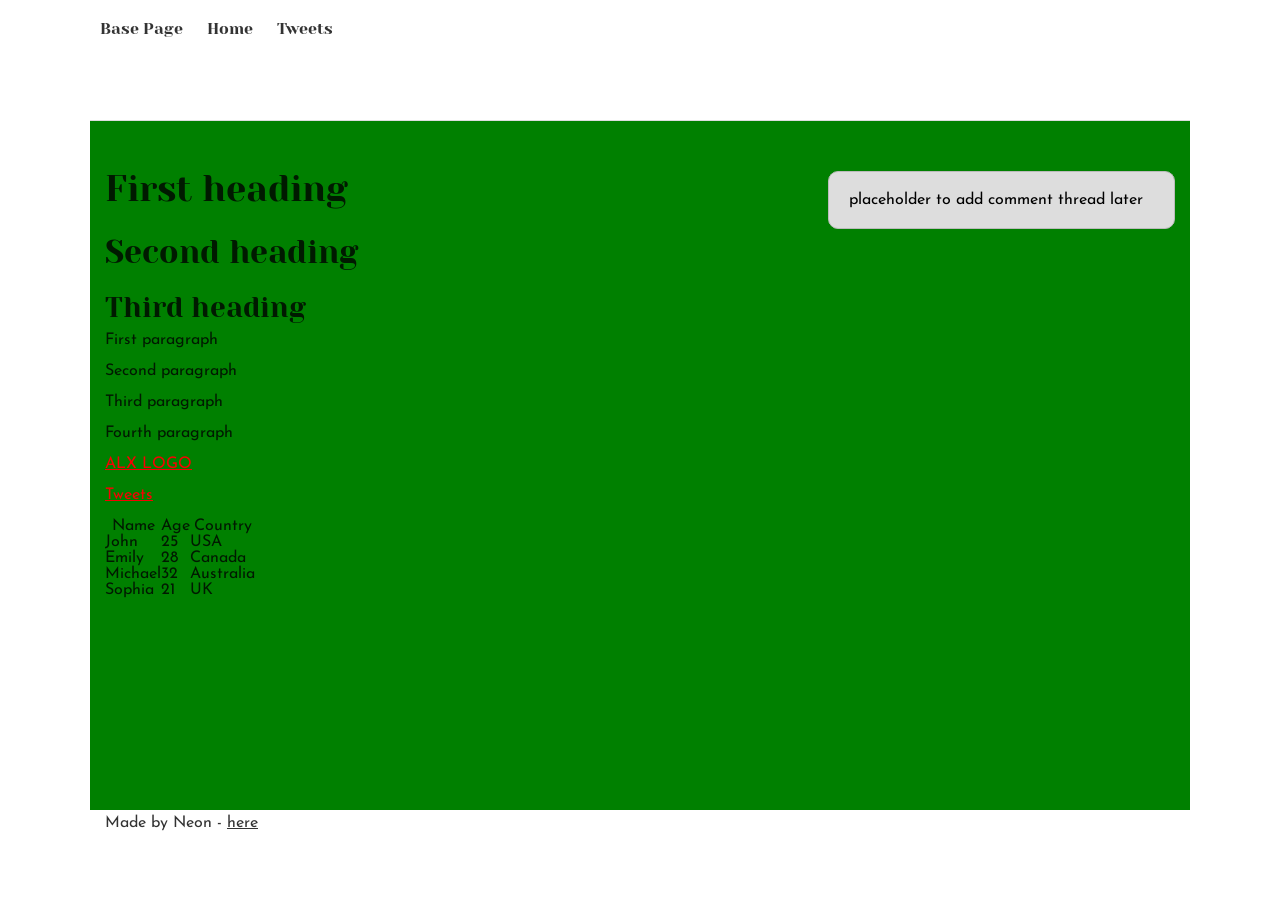
<file: css_basic/index.html>
<!DOCTYPE html>
<html lang="en">
  <head>
    <title>WEBPAGE PRACTICE</title>
    <meta charset="utf-8">
    <link href="base.css" rel="stylesheet">
    <link href="styles.css" rel="stylesheet">
  </head>
  <body>
    <header>
      <ul>
          <li><a href="base_index.html">Base Page</a></li>
          <li><a href="index.html">Home</a></li>
          <li><a href="tweets.html">Tweets</a></li>
        </ul>
     </header>
    <main>
      <article>
        <h1>First heading</h1>
        <h2>Second heading</h2>
        <h3>Third heading</h3>
        <p>First paragraph </p>
        <p>Second paragraph </p>
        <p>Third paragraph </p>
        <p>Fourth paragraph </p>
        <p><a href="https://i.ibb.co/gTDZZT8/ALX-Logo-07.png">ALX LOGO</a></p>
        <p><a href="tweets.html">Tweets</a> </p>
        <table>
          <thead>
            <tr>
              <th scope="col">Name</th>
              <th scope="col">Age</th>
              <th scope="col">Country</th>
            </tr>
          </thead>
          <tbody>
            <tr>
              <td>John</td>
              <td>25</td>
              <td>USA</td>
            </tr>
            <tr>
              <td>Emily</td>
              <td>28</td>
              <td>Canada</td>
            </tr>
            <tr>
              <td>Michael</td>
              <td>32</td>
              <td>Australia</td>
            </tr>
            <tr>
              <td>Sophia</td>
              <td>21</td>
              <td>UK</td>
            </tr>
          </tbody>
        </table>
      </article>
      <aside>
        <p>placeholder to add comment thread later</p>
      </aside>
    </main>
    <footer>
      <p>Made by Neon - <a href="https://github.com/Error404notf" target="_blank">here</a></p>
    </footer>
  </body>
</html>
</file>
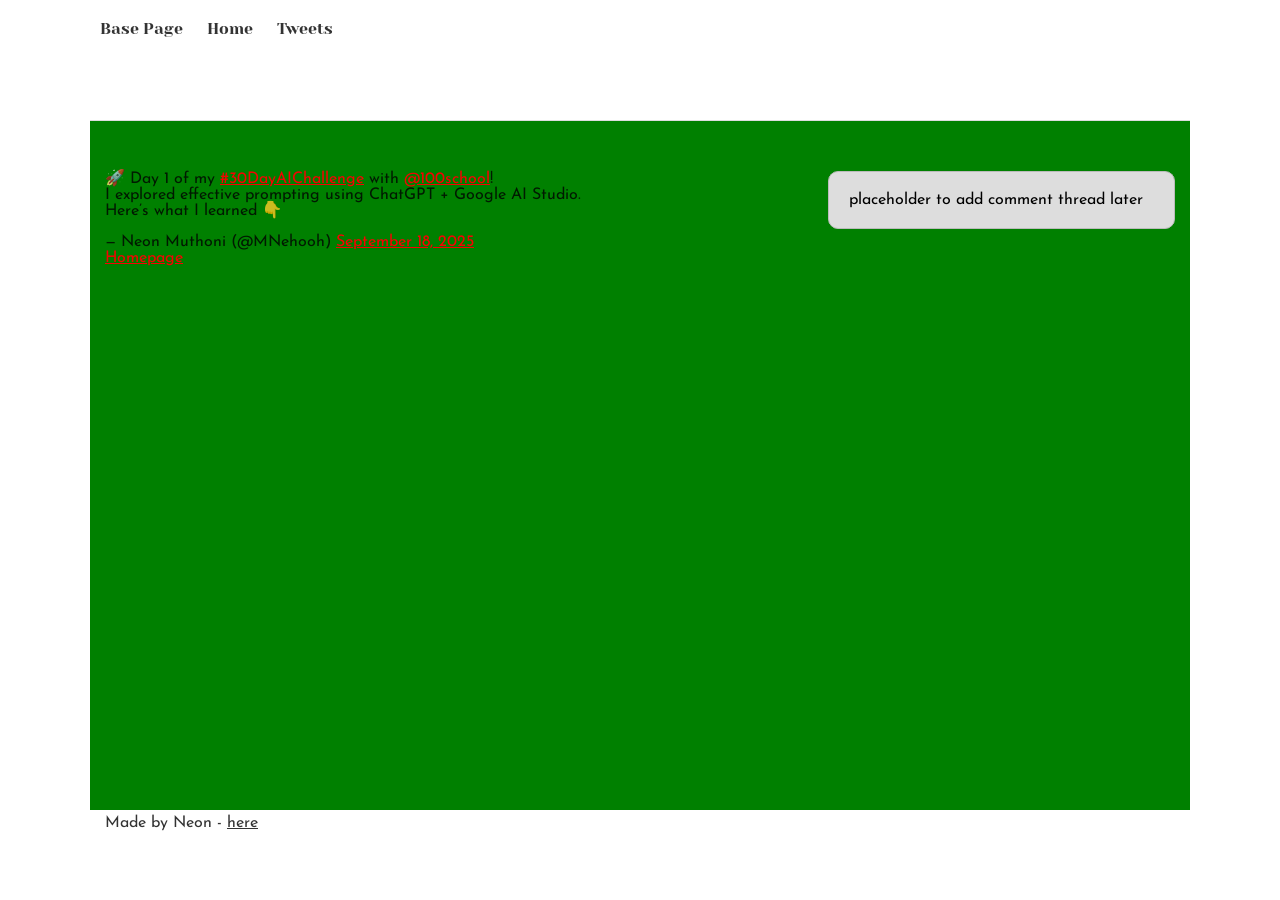
<file: css_basic/tweets.html>
<!DOCTYPE html>
<html lang="en">
  <head>
    <title>WEBPAGE PRACTICE</title>
    <meta charset="utf-8">
    <link href="base.css" rel="stylesheet">
    <link href="styles.css" rel="stylesheet">
  </head>
  <body>
    <header>
     <ul>
          <li><a href="base_index.html">Base Page</a></li>
          <li><a href="index.html">Home</a></li>
          <li><a href="tweets.html">Tweets</a></li>
       </ul>
    </header>
    <main>
      <article>
      <blockquote class="twitter-tweet"><p lang="en" dir="ltr">🚀 Day 1 of my <a href="https://twitter.com/hashtag/30DayAIChallenge?src=hash&amp;ref_src=twsrc%5Etfw">#30DayAIChallenge</a> with <a href="https://twitter.com/100school?ref_src=twsrc%5Etfw">@100school</a>!<br>I explored effective prompting using ChatGPT + Google AI Studio.<br>Here’s what I learned 👇</p>&mdash; Neon Muthoni (@MNehooh) <a href="https://twitter.com/MNehooh/status/1968725683837747286?ref_src=twsrc%5Etfw">September 18, 2025</a></blockquote> <script async src="https://platform.twitter.com/widgets.js" charset="utf-8"></script>
      <p><a href="index.html">Homepage</a></p>
      
      </article>
      <aside>
      <p>placeholder to add comment thread later</p>
      </aside>
    </main>
    <footer>
      <p>Made by Neon - <a href="https://github.com/Error404notf" target="_blank">here</a></p>
    </footer>
  </body>
</html>
</file>
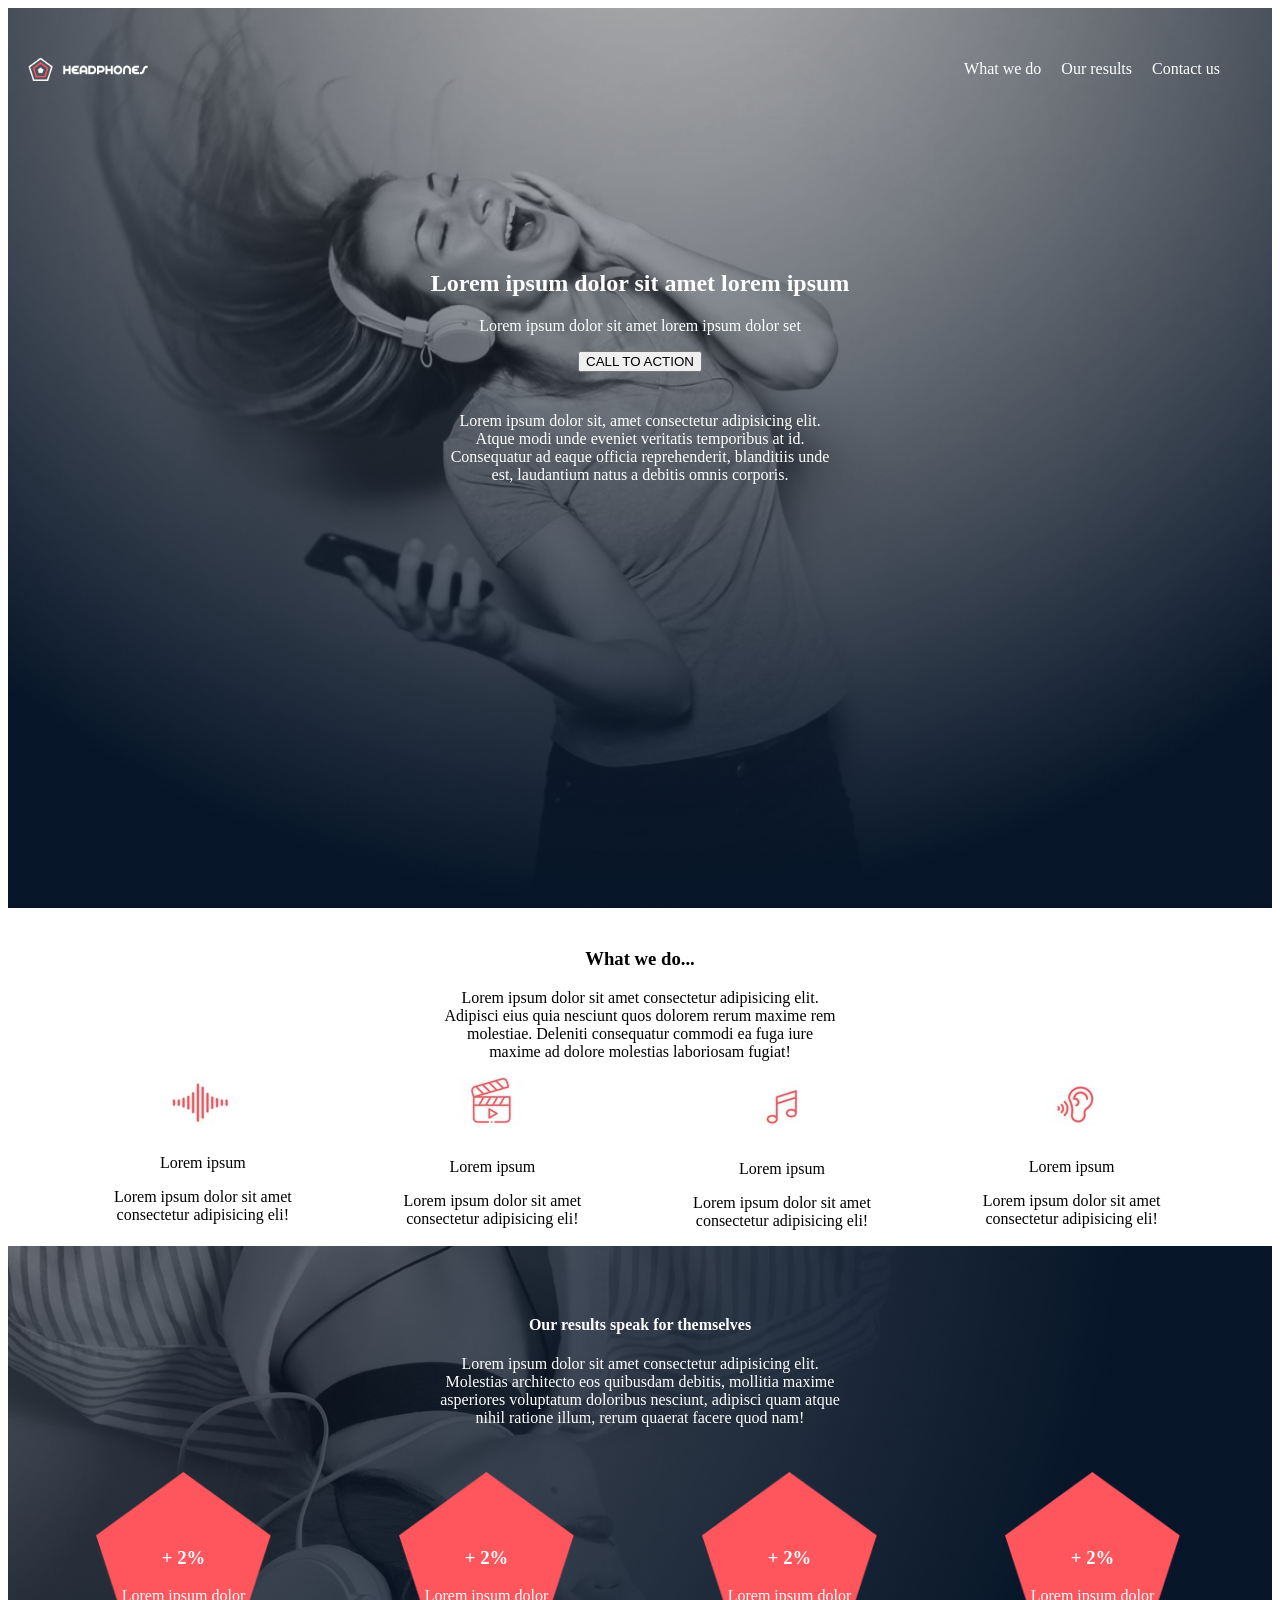
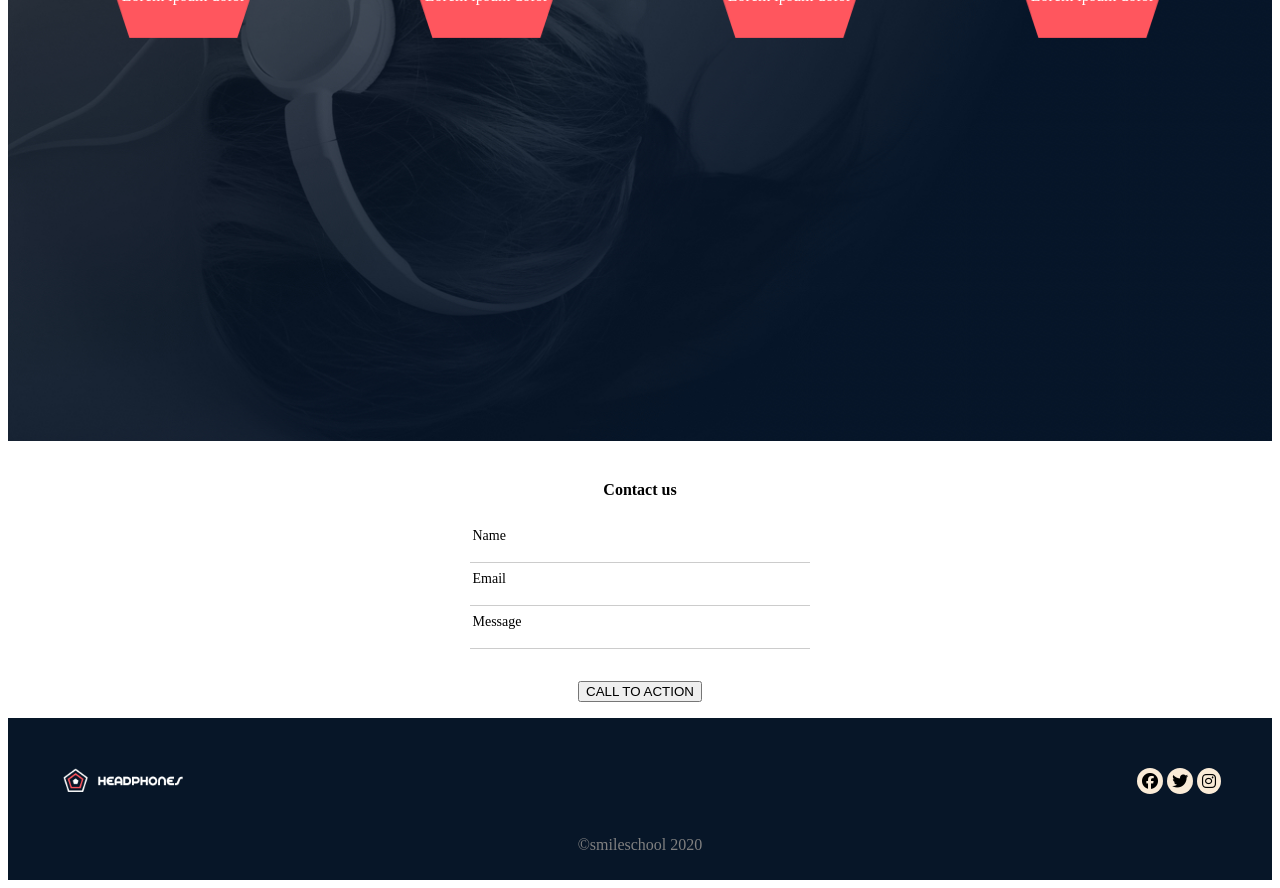
<file: headphones/0-index.html>
<!DOCTYPE html>
<html lang="en">
<head>
  <meta charset="UTF-8">
  <meta name="viewport" content="width=device-width, initial-scale=1.0">
  <title>Document</title>
  <link rel="stylesheet" href="0-styles.css">
  <link rel="stylesheet" href="https://cdnjs.cloudflare.com/ajax/libs/font-awesome/6.4.0/css/all.min.css">
</head>
<body>
  <section class="main-section">
    <header>
      <nav>
        <div class="nav-container">
          <img src="images/logo_headphones.png" alt="logo" class="logo">
    
          <!-- Hamburger Icon -->
          <div class="hamburger" id="hamburger">
            <div class="bar"></div>
            <div class="bar"></div>
            <div class="bar"></div>
          </div>
    
          <!-- Navigation Links -->
          <ul class="nav-links" id="nav-links">
            <li><a href="#">What we do</a></li>
            <li><a href="#">Our results</a></li>
            <li><a href="#">Contact us</a></li>
          </ul>
        </div>
      </nav>
    </header>
    
    <main>
      <h2>Lorem ipsum dolor sit amet lorem ipsum</h2>
      <p>Lorem ipsum dolor sit amet lorem ipsum dolor set</p>
      <button>CALL TO ACTION</button>
      <p class="main-p">Lorem ipsum dolor sit, amet consectetur adipisicing elit. Atque modi unde eveniet veritatis temporibus at id. Consequatur ad eaque officia reprehenderit, blanditiis unde est, laudantium natus a debitis omnis corporis.</p>
    </main >
  </section>
  <section>
    <div class="main-p">
    <h3>What we do...</h3>
    <p>Lorem ipsum dolor sit amet consectetur adipisicing elit. Adipisci eius quia nesciunt quos dolorem rerum maxime rem molestiae. Deleniti consequatur commodi ea fuga iure maxime ad dolore molestias laboriosam fugiat!</p>
    </div>
    <section class="second-section">
    <img src="lorem 1.jpg" alt="music-logo">
    <p>Lorem ipsum</p>
    <p>Lorem ipsum dolor sit amet consectetur adipisicing eli!</p>
    </section>
    <section class="second-section">
    <img src="lorem 2.jpg" alt="recorder-logo">
    <p>Lorem ipsum</p>
    <p>Lorem ipsum dolor sit amet consectetur adipisicing eli!</p>
    </section>
    <section class="second-section">
    <img src="lorem 3.jpg" alt="music-logo">
    <p>Lorem ipsum</p>
    <p>Lorem ipsum dolor sit amet consectetur adipisicing eli!</p>
    </section>
    <section class="second-section">
    <img src="lorem 4.jpg" alt="earpiece-logo">
    <p>Lorem ipsum</p>
    <p>Lorem ipsum dolor sit amet consectetur adipisicing eli!</p>
    </section>
  </section>
  <section class="third-section">
    <div class="main-p">
      <h4>Our results speak for themselves</h4>
      <p>Lorem ipsum dolor sit amet consectetur adipisicing elit. Molestias architecto eos quibusdam debitis, mollitia maxime asperiores voluptatum doloribus nesciunt, adipisci quam atque nihil ratione illum, rerum quaerat facere quod nam!</p>
    </div>
    <section class="rating-section">
      <h3>+ 2%</h3>
      <p>Lorem ipsum dolor</p>
    </section>
    <section class="rating-section">
      <h3>+ 2%</h3>
      <p>Lorem ipsum dolor</p>
    </section>
    <section class="rating-section">
      <h3>+ 2%</h3>
      <p>Lorem ipsum dolor</p>
    </section>
    <section class="rating-section">
      <h3>+ 2%</h3>
      <p>Lorem ipsum dolor</p>
    </section>
  </section>
  <section class="main-p">
    <h4>Contact us</h4>
    <form >
      <label class="form"for="name">Name</label>
      <input  id ="name"type="text" required>
      
      <label class="form" for="email-address">Email</label>
      <input  id="email-address" type="email" required>
    
    <label class="form" for="message">Message</label>
      <input  type="text" id="message">
    
    <button class="form-button">CALL TO ACTION</button>
    </form>
  </section>
  <footer>
    <div class="footer">
      <img src="images/logo_headphones.png" alt="logo">
      <div class="footer1">
        <i class="fa-brands fa-facebook"></i>
        <i class="fa-brands fa-twitter"></i>
        <i class="fa-brands fa-instagram"></i>
      </div>
    </div>
    <p class="smile">©smileschool 2020</p>
  </footer>
  <script>
    const hamburger = document.getElementById('hamburger');
    const navLinks = document.getElementById('nav-links');
  
    hamburger.addEventListener('click', () => {
      hamburger.classList.toggle('active');
      navLinks.classList.toggle('show');
    });
  </script>
  
</body>
</html>
</file>
<file: css_basic/base.css>
/* Importing webfonts */
/* (If you're learning CSS, you should disregard that) */

@import url(https://fonts.googleapis.com/css?family=Yeseva+One);
@import url(https://fonts.googleapis.com/css?family=Josefin+Sans:400,700,700italic,400italic);


/* CSS reset rules */

html, body {
	height: 100%;
	min-height: 100%;
}
html, body, div, span, applet, object, iframe,
h1, h2, h3, h4, h5, h6, p, blockquote, pre,
a, abbr, acronym, address, big, cite, code,
del, dfn, img, ins, kbd, q, s, samp,
small, strike, sub, sup, tt, var,
b, u, i, center,
dl, dt, dd,
fieldset, form, label, legend,
table, caption, tbody, tfoot, thead, tr, th, td,
article, aside, canvas, details, embed, 
figure, figcaption, footer, header, hgroup, 
menu, nav, output, ruby, section, summary,
time, mark, audio, video {
	margin: 0;
	padding: 0;
	border: 0;
	font-size: 100%;
	font: inherit;
	vertical-align: baseline;
}
/* HTML5 display-role reset for older browsers */
article, aside, details, figcaption, figure, 
footer, header, hgroup, menu, nav, section {
	display: block;
}
body {
	line-height: 1;
}
blockquote, q {
	quotes: none;
}
blockquote:before, blockquote:after,
q:before, q:after {
	content: '';
	content: none;
}
table {
	border-collapse: collapse;
	border-spacing: 0;
}


/* Fonts and colors */

body {
	font-family: 'Josefin Sans', serif;
	color: rgba(0, 0, 0, 0.8);
}
h1, h2, h3, h4, h5, h6, header {
	font-family: 'Yeseva One', sans-serif;
}
article {
}
header {
	border-bottom: 1px solid rgb(221,221,221);
	transition: border-bottom-color 1s ease;
}
header a {
	color: rgba(0, 0, 0, 0.8);
}
aside {
	background: #FAFAFA;
}
aside p {
	border: 1px solid #bbb;
	background: #ddd;
	color: black;
}
footer a {
	color: rgba(0, 0, 0, 0.8);
}
a {
	color: #F80002;
}


/* Positioning and margins */

@media (min-width: 1100px) {
	body {
		width: 1100px;
		margin: 0 auto;
	}
}

article {
	padding: 50px 15px;
}
article > *:first-child {
	margin-top: 0;
}
aside {
	padding: 50px 15px;
}
header .right {
	float: right;
	margin: 0 10px 15px;
}


/* Header */
header {
	padding: 20px 0;
	height: 80px;
}
header ul {
	list-style: none;
	margin: 0;
	padding: 0;
}
header li {
	display: inline;
	vertical-align:middle;
}
header li:first-child {
	margin: 0;
}
header li a {
	margin: 0 10px;
}
header li.logo {
	font-size: 36px;
}
header a {
	text-decoration: none;
}


/* Aside */

aside p {
	border-radius: 10px;
	padding: 20px 20px;
}


/* Footer */

footer {
	padding: 5px 15px;
	height: 80px;
}


/* Text styles and margins */

p {
	margin-bottom: 15px;
}
h1 {
	font-size: 36px;
	margin: 40px 0 20px;
}
h2 {
	font-size: 32px;
	margin: 30px 0 15px;
}
h3 {
	font-size: 28px;
	margin: 25px 0 10px;
}
h4 {
	font-size: 20px;
	font-weight: bold;
	margin: 20px 0 10px;
}
h5 {
	font-size: 18px;
	font-weight: bold;
	margin: 15px 0 10px;
}
h6 {
	font-weight: bold;
	margin: 5px 0;
}

@media (max-width: 800px) {
  body.works_on_smartphone {
  	display: block;
  }
  body.works_on_smartphone main {
  	display: block;
  }
  header .right {
  	float: none;
  }
}
</file>
<file: css_basic/styles.css>
body, main{
  display: flex;
}
body{
  flex-direction: column;
}
main{
  flex-direction: row;
  flex: auto;
}
article{
  flex: 2;
  overflow-y: auto;
}
aside {
  flex: 1;
  overflow-y: auto
}

main, aside{
  background-color: green;
}
aside > p:hover{
  box-shadow: 5px 5px purple;
}
</file>
<file: headphones/0-styles.css>
.main-section{
  background-image: url('./images/headphones_hero_1.jpg');
  background-size: cover;
  background-repeat: no-repeat;
  background-position: center center;
  height: 100vh;
  color: white; 
}
nav ul  a{
  text-decoration: none;
  color: white;
  
}
nav ul{
  display: flex;
  justify-content: space-around;
  align-items: center;  /* Vertically centers items */
  list-style-type: none;
  padding: 32px;
  margin: 0;
  
}
/* Base nav layout */
.nav-container {
  display: flex;
  justify-content: space-between;
  align-items: center;
  padding: 20px;
}

.logo {
  width: 120px;
}

/* Hamburger icon */
.hamburger {
  display: none;
  flex-direction: column;
  justify-content: space-between;
  width: 25px;
  height: 18px;
  cursor: pointer;
}

.bar {
  height: 3px;
  width: 100%;
  background-color: white;
  border-radius: 10px;
  transition: all 0.3s ease;
}

/* Navigation links (desktop view) */
.nav-links {
  display: flex;
  list-style: none;
  gap: 20px;
}

.nav-links a {
  color: white;
  text-decoration: none;
  font-weight: 500;
}

/* MOBILE VIEW */
@media all and (max-width: 750px) {
  .hamburger {
    display: flex;
  }

  .nav-links {
    display: none;
    flex-direction: column;
    position: absolute;
    top: 70px;
    left: 0;
    background-color: rgba(7, 22, 40, 0.95);
    width: 100%;
    text-align: center;
    padding: 20px 0;
    gap: 15px;
  }

  .nav-links.show {
    display: flex;
    animation: fadeIn 0.3s ease-in;
  }

  @keyframes fadeIn {
    from { opacity: 0; transform: translateY(-10px); }
    to { opacity: 1; transform: translateY(0); }
  }

  /* Transform the hamburger into an X when active */
  .hamburger.active .bar:nth-child(1) {
    transform: rotate(45deg) translateY(8px);
  }
  .hamburger.active .bar:nth-child(2) {
    opacity: 0;
  }
  .hamburger.active .bar:nth-child(3) {
    transform: rotate(-45deg) translateY(-8px);
  }
}

.main-list{
  display: flex;
  gap: 20px;
  }
main{
  padding-top: 120px;
  text-align: center;
}
nav ul img {
  width: 150px;
}
.main-p{
  text-align: center;
  max-width: 400px;
  margin: 40px auto 0;  
}
.second-section {
  float: left;
  width: 15%;
  text-align: center;
  padding-left: 100px;
}
.third-section{
  clear: both;
  background-image: url(./images/headphones_hero_2.jpg);
  background-size: cover;
  background-repeat: no-repeat;
  background-position: center center;
  height: 85vh;
  padding-top: 30px;
  color: white;
}
.rating-section{
  float: left;
  width: 175px;
  height: 175px;
  margin: 0 40px;  /* Spacing between pentagons */
  background-image: url(./images/pentagone.png);
  background-size: contain;
  background-repeat: no-repeat;
  background-position: center center;
  text-align: center;
  padding-top: 60px;  /* Pushes text down */
  box-sizing: border-box;
  margin-left: 88px;
  margin-top: 25px;
}
.form{
  max-width: 335px;
  margin: 0 auto;
  text-align: left;
}
label {
  display: block;
  padding-top: 8px;
  font-size: 14px;
  font-weight: 500;
}
input{
  width: 85%;
  /* padding: 5px 0; */
  border: none;
  border-bottom: 1px solid #ccc;
  font-size: 14px;
  box-sizing: border-box;
}
.form-button{
  display: block;
  margin: 0 auto;
  margin-top: 32px;
  text-align: center;
}
footer{
  clear: both;
  background-color: rgba(7, 22, 40);
  padding-bottom: 10px;
}
.footer{
    float: left;
    width: 100%;
    padding: 50px 45px 40px 55px;
}
.footer1{
    float: right;
    width: 15%;
    padding-left: 164px;
}
.fa-brands{
  background-color: antiquewhite;
  border-radius: 50%;
  padding: 5px;
}
footer img{
  width: 120px;
}
.smile{
  color: gray;
}
footer p {
  text-align: center;
}

@media all and (max-width: 750px) {
  nav ul {
    flex-direction: column;
    text-align: center;
    gap: 10px;
  }

  .main-list {
    display: none; /* hides menu if you plan to add a hamburger later */
  }

  main {
    padding-top: 60px;
  }

  h2 {
    font-size: 1.2rem;
  }

  p {
    font-size: 0.9rem;
  }

  .second-section {
    float: none;
    width: 100%;
    padding: 20px 0;
  }

  .third-section {
    height: auto;
    padding: 40px 20px;
  }

  .rating-section {
    float: none;
    margin: 20px auto;
    width: 120px;
    height: 120px;
    padding-top: 40px;
    background-size: contain;
  }

  form {
    width: 90%;
    margin: 0 auto;
  }

  input {
    width: 100%;
  }

  footer {
    text-align: center;
  }

  .footer,
  .footer1 {
    float: none;
    width: 100%;
    padding: 10px 0;
  }

  .footer1 {
    display: flex;
    justify-content: center;
    gap: 15px;
  }

  .fa-brands {
    background-color: transparent;
  }
}
</file>
